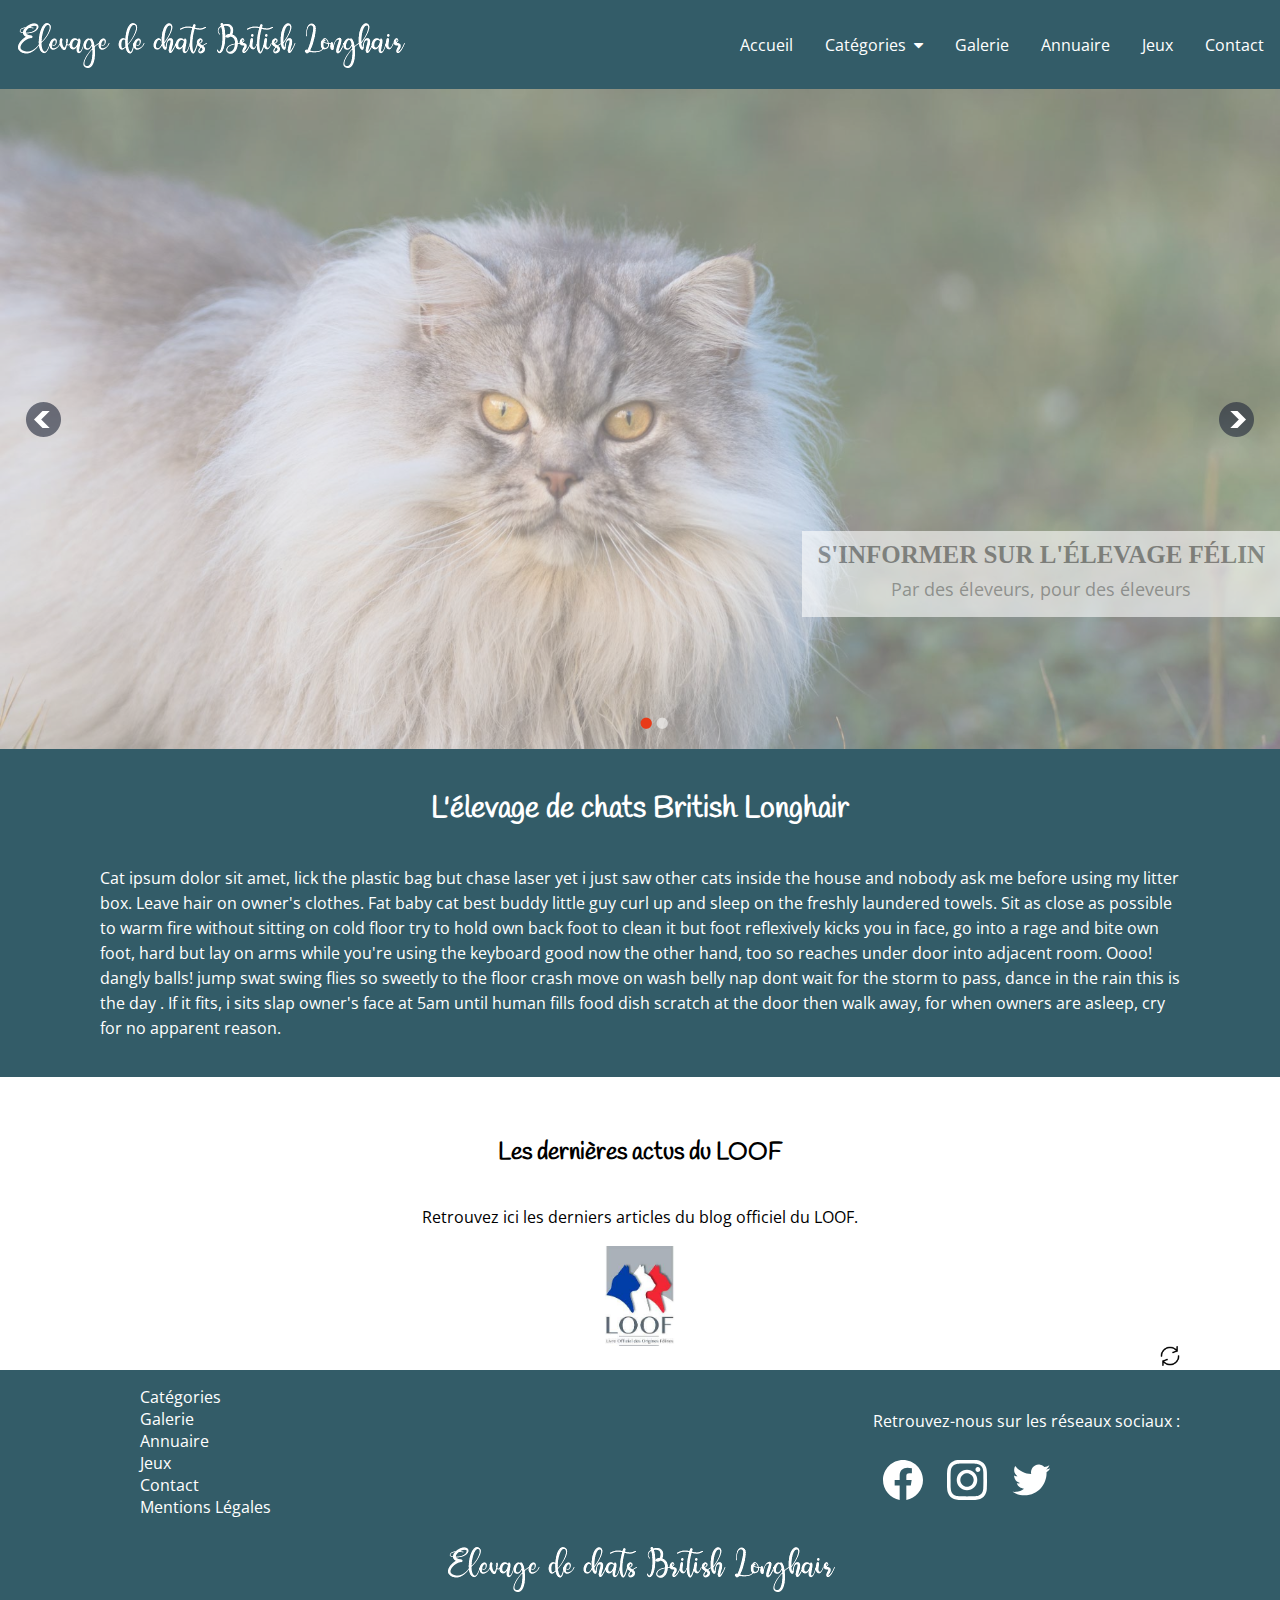
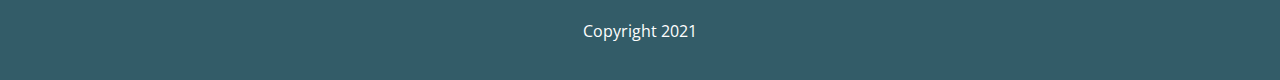
<file: index.html>
<!DOCTYPE html>
<html lang="fr">
<head>
    <meta charset="UTF-8">
    <meta http-equiv="X-UA-Compatible" content="IE=edge">
    <meta name="viewport" content="width=device-width, initial-scale=1.0">
    <title>L'élevage de chats British Longhair</title>
    <meta name="description" content="Site d'information à destination des éleveurs de chats et pour les éleveurs de British Longhair en particulier.">
    <link href="styles/style.css" rel="stylesheet">
    <link rel="shortcut icon" type="image/png" href="images/favicon.png"/>
    <link rel="preconnect" href="https://fonts.gstatic.com"> 
    <link rel="preconnect" href="https://fonts.gstatic.com"> 
    <link rel="preconnect" href="https://fonts.gstatic.com"> 
    <link rel="preconnect" href="https://fonts.gstatic.com"> 
    <link href="https://fonts.googleapis.com/css2?family=Handlee&family=Open+Sans:ital,wght@0,300;0,400;0,600;0,700;1,300;1,400&display=swap" rel="stylesheet">
    <script src="https://ajax.googleapis.com/ajax/libs/jquery/3.1.1/jquery.min.js" defer></script>
    <script src="plugins/skdslider-master/src/skdslider.js" defer></script>
    <link href="plugins/skdslider-master/src/skdslider.css" rel="stylesheet">
    <link rel="stylesheet" href="https://cdnjs.cloudflare.com/ajax/libs/font-awesome/4.7.0/css/font-awesome.min.css">
    <script src="scripts/feed.js" defer></script>
    <script src="scripts/slider.js" defer></script>
    <script src="scripts/menudropdown.js" defer></script>
</head>
<body>
    <header class="sticky">
        <!--Barre de navigation-->
            <!-- Logo du site -->
            <div class="logo">
                <a href="index.html"><img src="images/logo-site-elevage-blh.png" alt="Logo Elevage de British Longhair"></a>
            </div>
            <!--Menu-->
            <nav>
                <a href="#">Accueil</a>
                <div class="dropdown">
                    <a onclick="myFunction()" class="dropbtn">Catégories &nbsp;<i class="fa fa-caret-down"></i></a>
                    <div id="myDropdown" class="dropdown-content">
                        <a href="categories/sante.html">Santé</a>
                        <a href="categories/naissances.html">Naissances</a>
                        <a href="categories/materiel.html">Matériel</a>
                    </div>
                </div>
                <a href="pages/galerie.html">Galerie</a>
                <a href="pages/annuaire-eleveurs.html">Annuaire</a>
                <a href="pages/jeux.html">Jeux</a>
                <a href="pages/contact.html">Contact</a>
                </ul>
            </nav>
    </header>
    <main>
        <div id="slider" class="skdslider">
            <div class="slide">
                <img src="images/nice-2ansetdemi-1.jpg" alt="Nice 2">
                <a href="#"><div class="slide-desc">
                    <h2>S'informer sur l'élevage félin</h2>
                    <p>Par des éleveurs, pour des éleveurs</p>
                </div></a>
            </div>
            <div class="slide">
                <img src="images/nice-accueil.jpg" alt="Nice">
                <a href="#"><div class="slide-desc">
                    <h2>Le British Longhair</h2>
                    <p>Découvrez cette race de chat</p>
                </div></a>
            </div>
        </div>
        <div class="intro">
            <div class="content-intro">
               <div class="title"><h1>L'élevage de chats British Longhair</h1></div>
                <div class="text-intro"><p>Cat ipsum dolor sit amet, lick the plastic bag but chase laser yet i just saw other cats inside the house and nobody ask me before using my litter box. Leave hair on owner's clothes. Fat baby cat best buddy little guy curl up and sleep on the freshly laundered towels. Sit as close as possible to warm fire without sitting on cold floor try to hold own back foot to clean it but foot reflexively kicks you in face, go into a rage and bite own foot, hard but lay on arms while you're using the keyboard good now the other hand, too so reaches under door into adjacent room. Oooo! dangly balls! jump swat swing flies so sweetly to the floor crash move on wash belly nap dont wait for the storm to pass, dance in the rain this is the day . If it fits, i sits slap owner's face at 5am until human fills food dish scratch at the door then walk away, for when owners are asleep, cry for no apparent reason.</p></div>
            </div>
        </div>
        <div class="feed">
            <div class="feed-intro">
                <h2>Les dernières actus du LOOF</h2>
            <p>Retrouvez ici les derniers articles du blog officiel du LOOF.</p>
            <img src="images/logo-loof.jpg" height="100" alt="Logo du LOOF">
            </div>
            <div class="refresh">
                <img src="images/refresh.png" alt="Bouton actualiser" title="Actualiser la page" height="20">
            </div>
            <div class="feed-content">
            
            </div>
        </div>
    </main>
    <!-- #footer -->
    <footer>
        <div class="footer-content">
            <div class="liens">
                <ul>
                    <li><a href="#">Catégories</a></li>
                    <li><a href="galerie.html">Galerie</a></li>
                    <li><a href="annuaire-eleveurs.html">Annuaire</a></li>
                    <li><a href="jeux.html">Jeux</a></li>
                    <li><a href="contact.html">Contact</a></li>
                    <li><a href="mentions-legales.html">Mentions Légales</a></li>
                </ul>     
            </div>
            <div class="reseaux">
                <p>Retrouvez-nous sur les réseaux sociaux :</p>
                <button class="facebook" title="Facebook"></button>
                <button class="instagram" title="Instagram"></button>
                <button class="twitter" title="Twitter"></button>
            </div>
        </div>
        <div class="copyright"><a href="#"><img src="images/logo-site-elevage-blh.png" alt="logo élevage british longhair"></a><p>Copyright 2021</p></div>
    </footer>
</body>
</html>
</file>
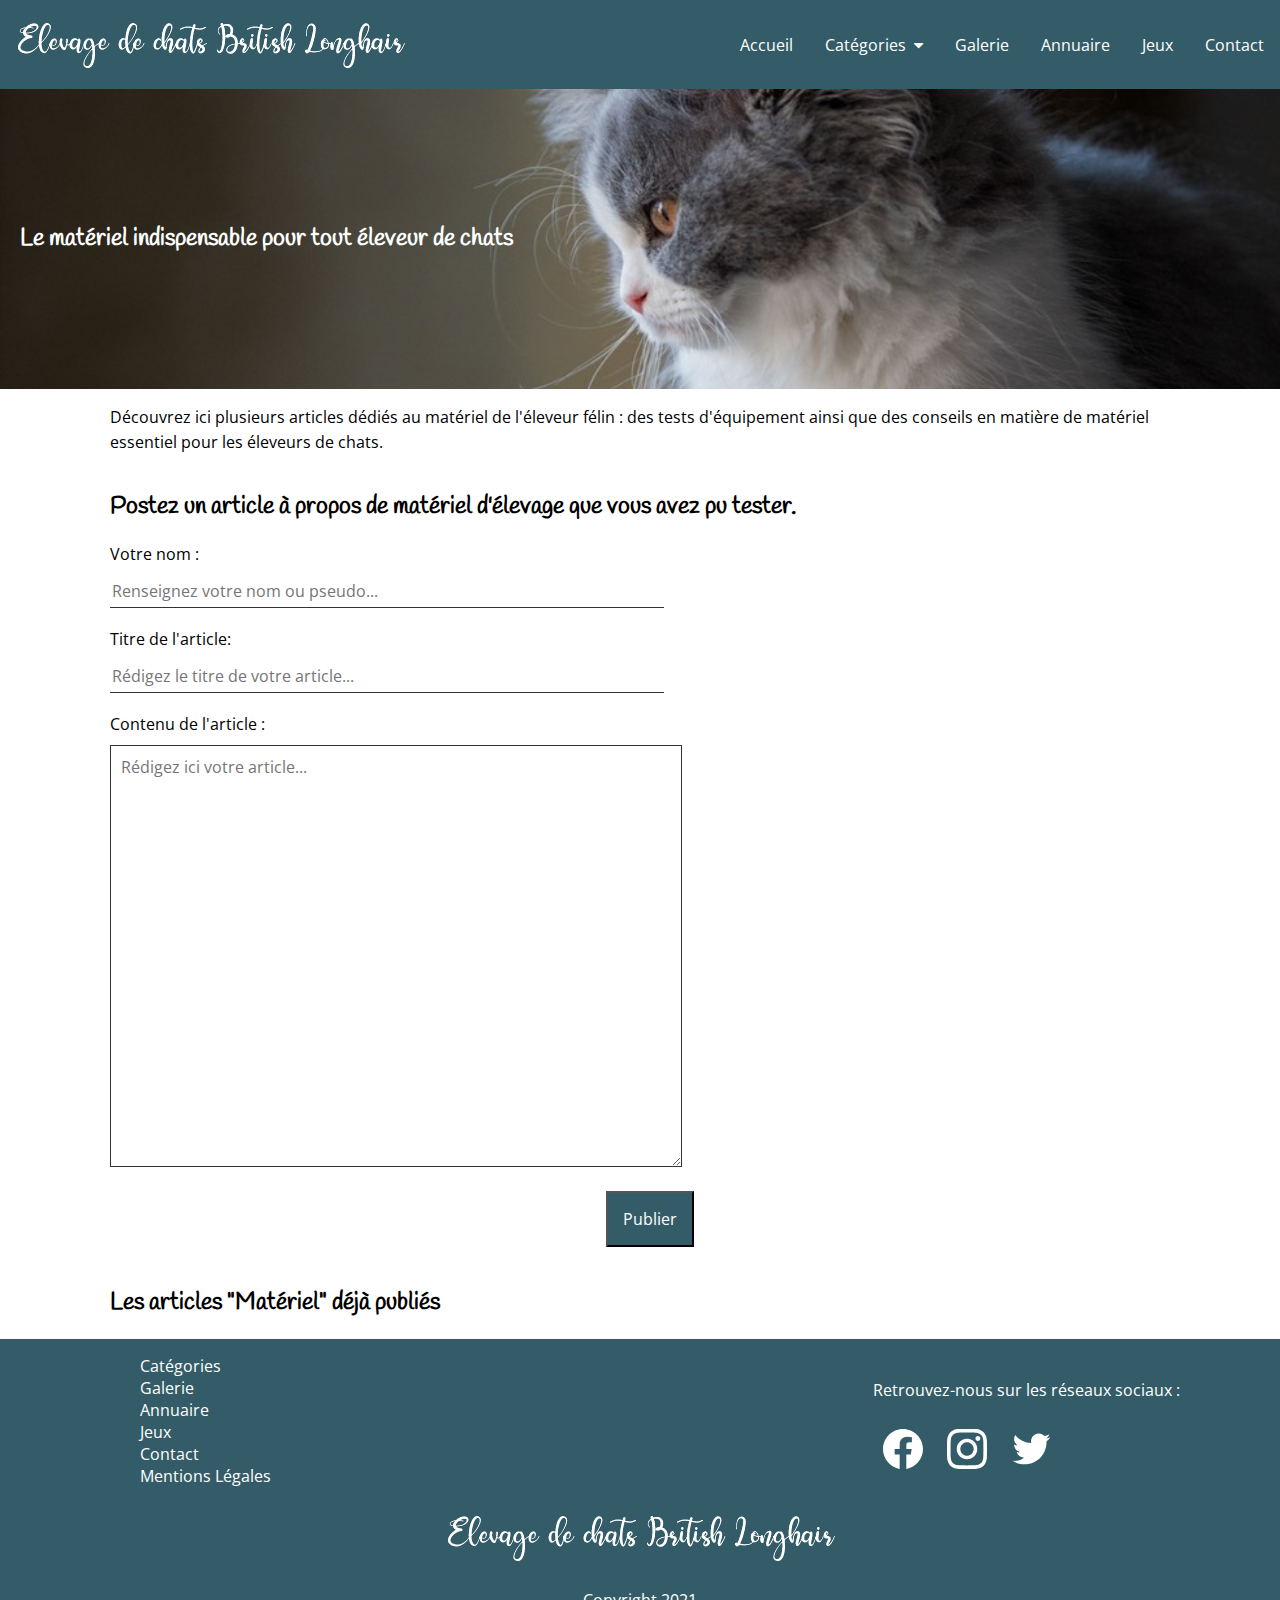
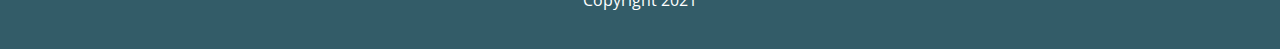
<file: categories/materiel.html>
<!DOCTYPE html>
<html lang="fr">
<head>
    <meta charset="UTF-8">
    <meta http-equiv="X-UA-Compatible" content="IE=edge">
    <meta name="viewport" content="width=device-width, initial-scale=1.0">
    <title>Le matériel indispensable pour les éleveurs de chats</title>
    <meta name="description" content="Retrouvez-ici des tests et conseils à propos du matériel indispensable de l'éleveur félin.">
    <link href="../styles/style.css" rel="stylesheet">
    <link rel="shortcut icon" type="image/png" href="../images/favicon.png"/>
    <link rel="preconnect" href="https://fonts.gstatic.com"> 
    <link rel="preconnect" href="https://fonts.gstatic.com"> 
    <link rel="preconnect" href="https://fonts.gstatic.com"> 
    <link rel="preconnect" href="https://fonts.gstatic.com"> 
    <link href="https://fonts.googleapis.com/css2?family=Handlee&family=Open+Sans:ital,wght@0,300;0,400;0,600;0,700;1,300;1,400&display=swap" rel="stylesheet">
    <script src="https://ajax.googleapis.com/ajax/libs/jquery/3.1.1/jquery.min.js" defer></script>
    <link rel="stylesheet" href="https://cdnjs.cloudflare.com/ajax/libs/font-awesome/4.7.0/css/font-awesome.min.css">
    <script src="../scripts/menudropdown.js" defer></script>
    <script src="../scripts/sendpost.js" defer></script>
</head>
<body>
    <header class="sticky">
        <!--Barre de navigation-->
            <!-- Logo du site -->
            <div class="logo">
                <a href="../index.html"><img src="../images/logo-site-elevage-blh.png" alt="Logo Elevage de British Longhair"></a>
            </div>
            <!--Menu-->
            <nav>
                <a href="../index.html">Accueil</a>
                <div class="dropdown">
                    <a onclick="myFunction()" class="dropbtn">Catégories &nbsp;<i class="fa fa-caret-down"></i></a>
                    <div id="myDropdown" class="dropdown-content">
                        <a href="sante.html">Santé</a>
                        <a href="naissances.html">Naissances</a>
                        <a href="materiel.html">Matériel</a>
                    </div>
                </div>
                <a href="../pages/galerie.html">Galerie</a>
                <a href="../pages/annuaire-eleveurs.html">Annuaire</a>
                <a href="../pages/jeux.html">Jeux</a>
                <a href="../pages/contact.html">Contact</a>
                </ul>
            </nav>
    </header>
    <main>
        <div class="header-cat">
            <h1>Le matériel indispensable pour tout éleveur de chats</h1>
        </div>
        <div class="intro-cat">
            <p>Découvrez ici plusieurs articles dédiés au matériel de l'éleveur félin : des tests d'équipement ainsi que des conseils en matière de matériel essentiel pour les éleveurs de chats.</p>
        </div>
        <div id="form-post">
            <h2>Postez un article à propos de matériel d'élevage que vous avez pu tester.</h2>
            <form name="postform" id="post-article">
                <div>
                    <label for="auteur_article">Votre nom :</label><br>
                    <input type="text" id="auteur_article" name="auteur" placeholder="Renseignez votre nom ou pseudo...">
                </div>
                <div>
                    <label for="titre_article">Titre de l'article:</label><br>
                    <input type="text" id="titre_article" name="titre" placeholder="Rédigez le titre de votre article...">
                </div>
                <div>
                    <label for="text_article">Contenu de l'article :</label><br>
                    <textarea id="text_article" name="contenu" placeholder="Rédigez ici votre article..."></textarea>
                </div>
                <div id="bouton-envoi">
                    <button id="envoi_article">Publier</button>
                </div>
            </form>
        </div>
        <div class="titre-cat">
            <h2>Les articles "Matériel" déjà publiés</h2>
        </div>
        <div class="articles-cat">

        </div>
    </main>
    <!-- #footer -->
    <footer>
        <div class="footer-content">
            <div class="liens">
                <ul>
                    <li><a href="#">Catégories</a></li>
                    <li><a href="galerie.html">Galerie</a></li>
                    <li><a href="annuaire-eleveurs.html">Annuaire</a></li>
                    <li><a href="jeux.html">Jeux</a></li>
                    <li><a href="contact.html">Contact</a></li>
                    <li><a href="mentions-legales.html">Mentions Légales</a></li>
                </ul>     
            </div>
            <div class="reseaux">
                <p>Retrouvez-nous sur les réseaux sociaux :</p>
                <button class="facebook" title="Facebook"></button>
                <button class="instagram" title="Instagram"></button>
                <button class="twitter" title="Twitter"></button>
            </div>
        </div>
        <div class="copyright"><a href="../index.html"><img src="../images/logo-site-elevage-blh.png" alt="logo élevage british longhair"></a><p>Copyright 2021</p></div>
    </footer>
</body>
</html>
</file>
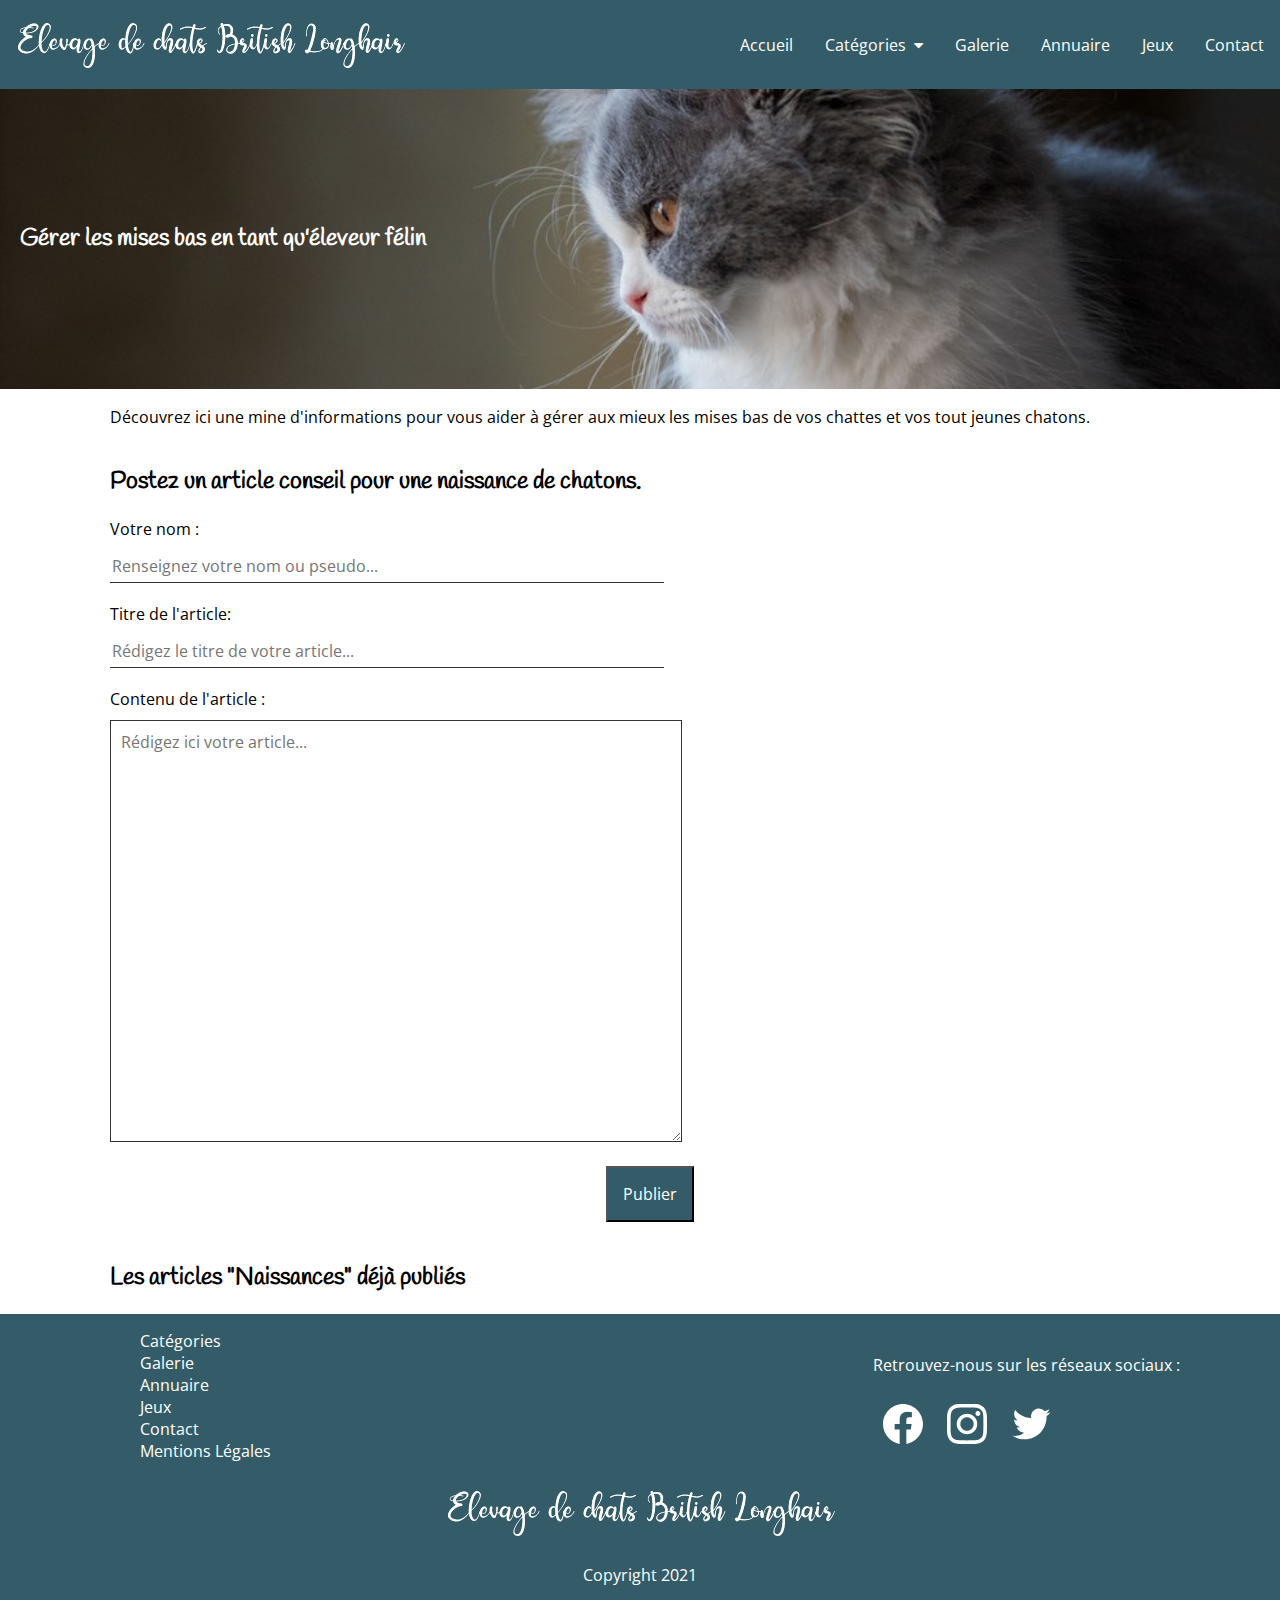
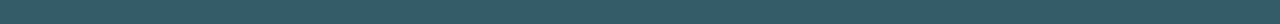
<file: categories/naissances.html>
<!DOCTYPE html>
<html lang="fr">
<head>
    <meta charset="UTF-8">
    <meta http-equiv="X-UA-Compatible" content="IE=edge">
    <meta name="viewport" content="width=device-width, initial-scale=1.0">
    <title>Gérer ses naissances en tant qu'éleveur félin</title>
    <meta name="description" content="Découvrez ici une mine d'information pour vous aider à gérer au mieux vos mises bas et vos tout jeunes chatons.">
    <link href="../styles/style.css" rel="stylesheet">
    <link rel="shortcut icon" type="image/png" href="../images/favicon.png"/>
    <link rel="preconnect" href="https://fonts.gstatic.com"> 
    <link rel="preconnect" href="https://fonts.gstatic.com"> 
    <link rel="preconnect" href="https://fonts.gstatic.com"> 
    <link rel="preconnect" href="https://fonts.gstatic.com"> 
    <link href="https://fonts.googleapis.com/css2?family=Handlee&family=Open+Sans:ital,wght@0,300;0,400;0,600;0,700;1,300;1,400&display=swap" rel="stylesheet">
    <script src="https://ajax.googleapis.com/ajax/libs/jquery/3.1.1/jquery.min.js" defer></script>
    <link rel="stylesheet" href="https://cdnjs.cloudflare.com/ajax/libs/font-awesome/4.7.0/css/font-awesome.min.css">
    <script src="../scripts/menudropdown.js" defer></script>
    <script src="../scripts/sendpost.js" defer></script>
</head>
<body>
    <header class="sticky">
        <!--Barre de navigation-->
            <!-- Logo du site -->
            <div class="logo">
                <a href="../index.html"><img src="../images/logo-site-elevage-blh.png" alt="Logo Elevage de British Longhair"></a>
            </div>
            <!--Menu-->
            <nav>
                <a href="../index.html">Accueil</a>
                <div class="dropdown">
                    <a onclick="myFunction()" class="dropbtn">Catégories &nbsp;<i class="fa fa-caret-down"></i></a>
                    <div id="myDropdown" class="dropdown-content">
                        <a href="sante.html">Santé</a>
                        <a href="naissances.html">Naissances</a>
                        <a href="materiel.html">Matériel</a>
                    </div>
                </div>
                <a href="../pages/galerie.html">Galerie</a>
                <a href="../pages/annuaire-eleveurs.html">Annuaire</a>
                <a href="../pages/jeux.html">Jeux</a>
                <a href="../pages/contact.html">Contact</a>
                </ul>
            </nav>
    </header>
    <main>
        <div class="header-cat">
            <h1>Gérer les mises bas en tant qu'éleveur félin</h1>
        </div>
        <div class="intro-cat">
            <p>Découvrez ici une mine d'informations pour vous aider à gérer aux mieux les mises bas de vos chattes et vos tout jeunes chatons.</p>
        </div>
        <div id="form-post">
            <h2>Postez un article conseil pour une naissance de chatons.</h2>
            <form name="postform" id="post-article">
                <div>
                    <label for="auteur_article">Votre nom :</label><br>
                    <input type="text" id="auteur_article" name="auteur" placeholder="Renseignez votre nom ou pseudo...">
                </div>
                <div>
                    <label for="titre_article">Titre de l'article:</label><br>
                    <input type="text" id="titre_article" name="titre" placeholder="Rédigez le titre de votre article...">
                </div>
                <div>
                    <label for="text_article">Contenu de l'article :</label><br>
                    <textarea id="text_article" name="contenu" placeholder="Rédigez ici votre article..."></textarea>
                </div>
                <div id="bouton-envoi">
                    <button id="envoi_article">Publier</button>
                </div>
            </form>
        </div>
        <div class="titre-cat">
            <h2>Les articles "Naissances" déjà publiés</h2>
        </div>
        <div class="articles-cat">

        </div>
    </main>
    <!-- #footer -->
    <footer>
        <div class="footer-content">
            <div class="liens">
                <ul>
                    <li><a href="#">Catégories</a></li>
                    <li><a href="galerie.html">Galerie</a></li>
                    <li><a href="annuaire-eleveurs.html">Annuaire</a></li>
                    <li><a href="jeux.html">Jeux</a></li>
                    <li><a href="contact.html">Contact</a></li>
                    <li><a href="mentions-legales.html">Mentions Légales</a></li>
                </ul>     
            </div>
            <div class="reseaux">
                <p>Retrouvez-nous sur les réseaux sociaux :</p>
                <button class="facebook" title="Facebook"></button>
                <button class="instagram" title="Instagram"></button>
                <button class="twitter" title="Twitter"></button>
            </div>
        </div>
        <div class="copyright"><a href="../index.html"><img src="../images/logo-site-elevage-blh.png" alt="logo élevage british longhair"></a><p>Copyright 2021</p></div>
    </footer>
</body>
</html>
</file>
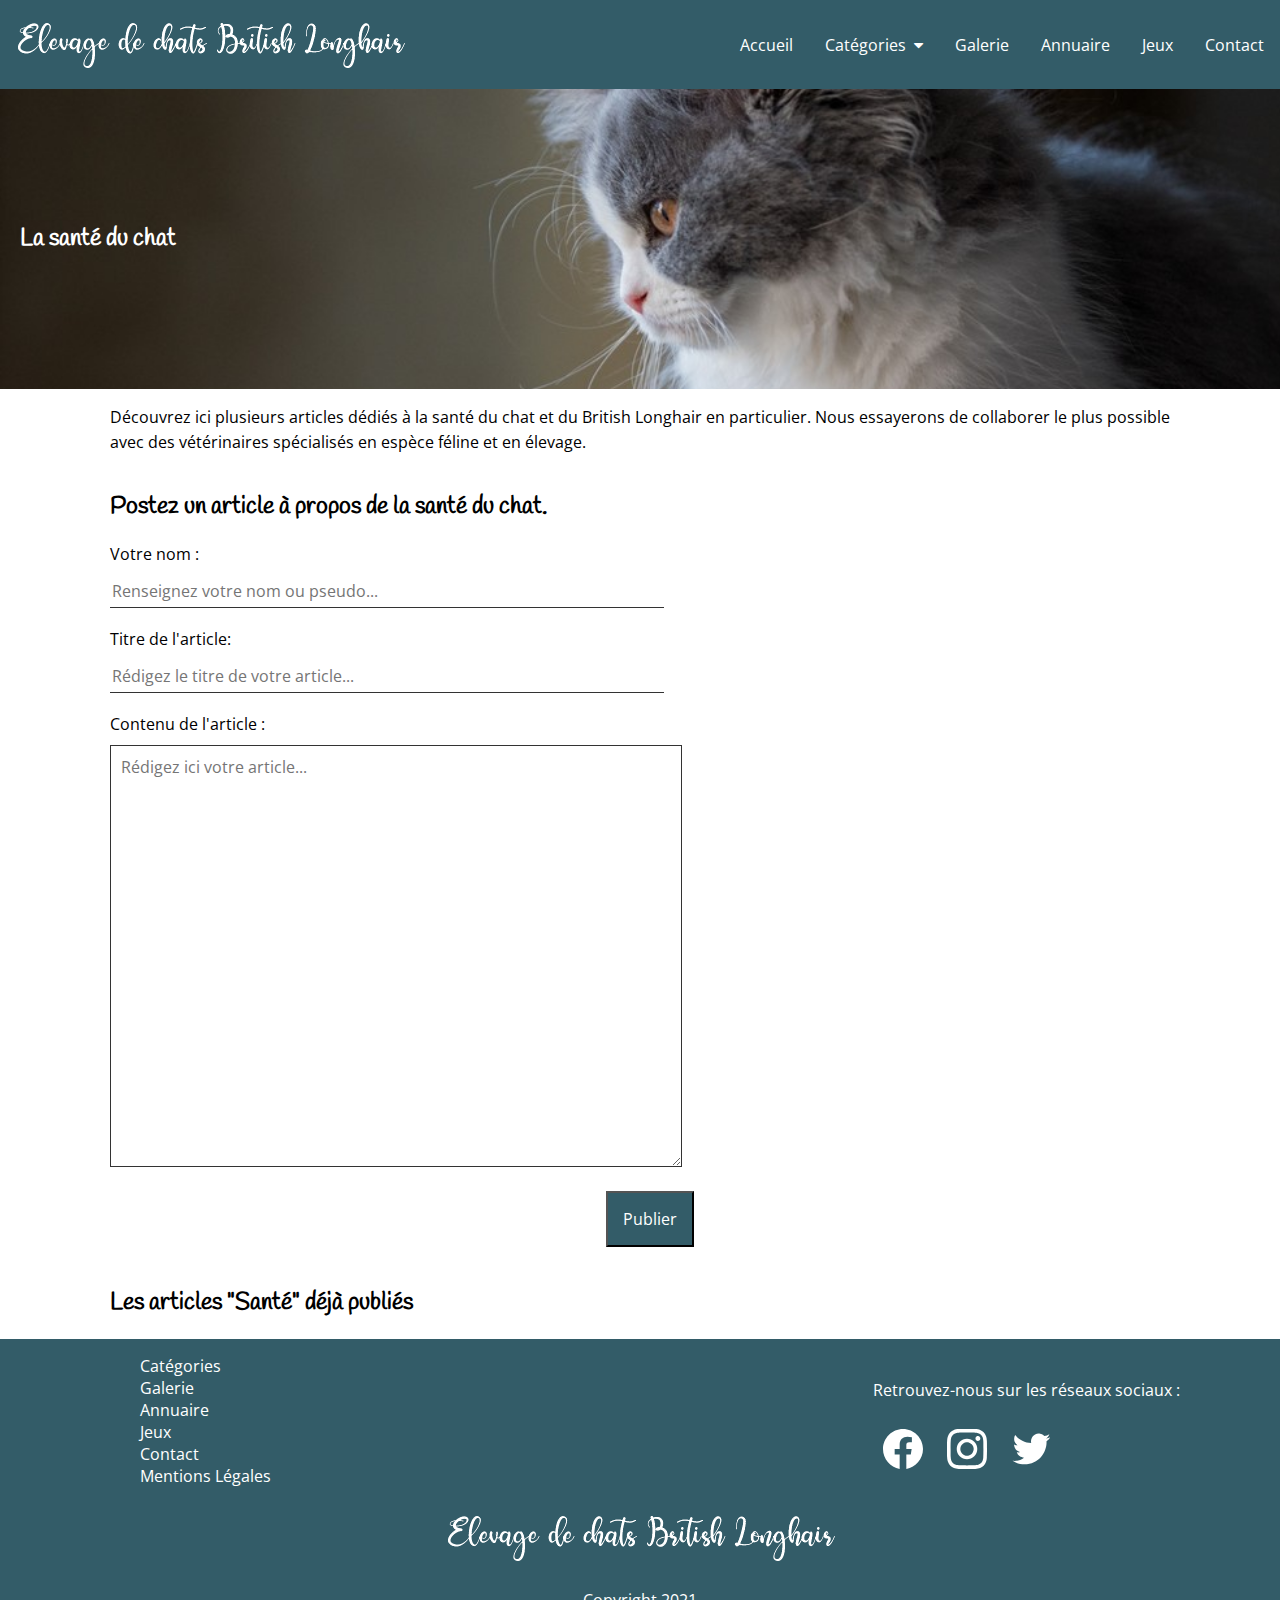
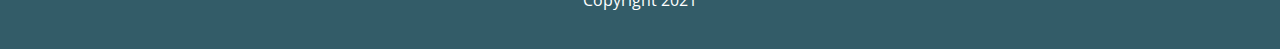
<file: categories/sante.html>
<!DOCTYPE html>
<html lang="fr">
<head>
    <meta charset="UTF-8">
    <meta http-equiv="X-UA-Compatible" content="IE=edge">
    <meta name="viewport" content="width=device-width, initial-scale=1.0">
    <title>Informations consacrées à la santé de nos chats British Longhair</title>
    <meta name="description" content="Découvrez de nombreux articles et actualités en rapport avec la santé du chat et du British Longhair en particulier.">
    <link href="../styles/style.css" rel="stylesheet">
    <link rel="shortcut icon" type="image/png" href="../images/favicon.png"/>
    <link rel="preconnect" href="https://fonts.gstatic.com"> 
    <link rel="preconnect" href="https://fonts.gstatic.com"> 
    <link rel="preconnect" href="https://fonts.gstatic.com"> 
    <link rel="preconnect" href="https://fonts.gstatic.com"> 
    <link href="https://fonts.googleapis.com/css2?family=Handlee&family=Open+Sans:ital,wght@0,300;0,400;0,600;0,700;1,300;1,400&display=swap" rel="stylesheet">
    <script src="https://ajax.googleapis.com/ajax/libs/jquery/3.1.1/jquery.min.js" defer></script>
    <link rel="stylesheet" href="https://cdnjs.cloudflare.com/ajax/libs/font-awesome/4.7.0/css/font-awesome.min.css">
    <script src="../scripts/menudropdown.js" defer></script>
    <script src="../scripts/sendpost.js" defer></script>
</head>
<body>
    <header class="sticky">
        <!--Barre de navigation-->
            <!-- Logo du site -->
            <div class="logo">
                <a href="../index.html"><img src="../images/logo-site-elevage-blh.png" alt="Logo Elevage de British Longhair"></a>
            </div>
            <!--Menu-->
            <nav>
                <a href="../index.html">Accueil</a>
                <div class="dropdown">
                    <a onclick="myFunction()" class="dropbtn">Catégories &nbsp;<i class="fa fa-caret-down"></i></a>
                    <div id="myDropdown" class="dropdown-content">
                        <a href="sante.html">Santé</a>
                        <a href="naissances.html">Naissances</a>
                        <a href="materiel.html">Matériel</a>
                    </div>
                </div>
                <a href="../pages/galerie.html">Galerie</a>
                <a href="../pages/annuaire-eleveurs.html">Annuaire</a>
                <a href="../pages/jeux.html">Jeux</a>
                <a href="../pages/contact.html">Contact</a>
                </ul>
            </nav>
    </header>
    <main>
        <div class="header-cat">
            <h1>La santé du chat</h1>
        </div>
        <div class="intro-cat">
            <p>Découvrez ici plusieurs articles dédiés à la santé du chat et du British Longhair en particulier. Nous essayerons de collaborer le plus possible avec des vétérinaires spécialisés en espèce féline et en élevage.</p>
        </div>
        <div id="form-post">
            <h2>Postez un article à propos de la santé du chat.</h2>
            <form name="postform" id="post-article">
                <div>
                    <label for="auteur_article">Votre nom :</label><br>
                    <input type="text" id="auteur_article" name="auteur" placeholder="Renseignez votre nom ou pseudo...">
                </div>
                <div>
                    <label for="titre_article">Titre de l'article:</label><br>
                    <input type="text" id="titre_article" name="titre" placeholder="Rédigez le titre de votre article...">
                </div>
                <div>
                    <label for="text_article">Contenu de l'article :</label><br>
                    <textarea id="text_article" name="contenu" placeholder="Rédigez ici votre article..."></textarea>
                </div>
                <div id="bouton-envoi">
                    <button id="envoi_article">Publier</button>
                </div>
            </form>
        </div>
        <div class="titre-cat">
            <h2>Les articles "Santé" déjà publiés</h2>
        </div>
        <div class="articles-cat">

        </div>
    </main>
    <!-- #footer -->
    <footer>
        <div class="footer-content">
            <div class="liens">
                <ul>
                    <li><a href="#">Catégories</a></li>
                    <li><a href="galerie.html">Galerie</a></li>
                    <li><a href="annuaire-eleveurs.html">Annuaire</a></li>
                    <li><a href="jeux.html">Jeux</a></li>
                    <li><a href="contact.html">Contact</a></li>
                    <li><a href="mentions-legales.html">Mentions Légales</a></li>
                </ul>     
            </div>
            <div class="reseaux">
                <p>Retrouvez-nous sur les réseaux sociaux :</p>
                <button class="facebook" title="Facebook"></button>
                <button class="instagram" title="Instagram"></button>
                <button class="twitter" title="Twitter"></button>
            </div>
        </div>
        <div class="copyright"><a href="../index.html"><img src="../images/logo-site-elevage-blh.png" alt="logo élevage british longhair"></a><p>Copyright 2021</p></div>
    </footer>
</body>
</html>
</file>
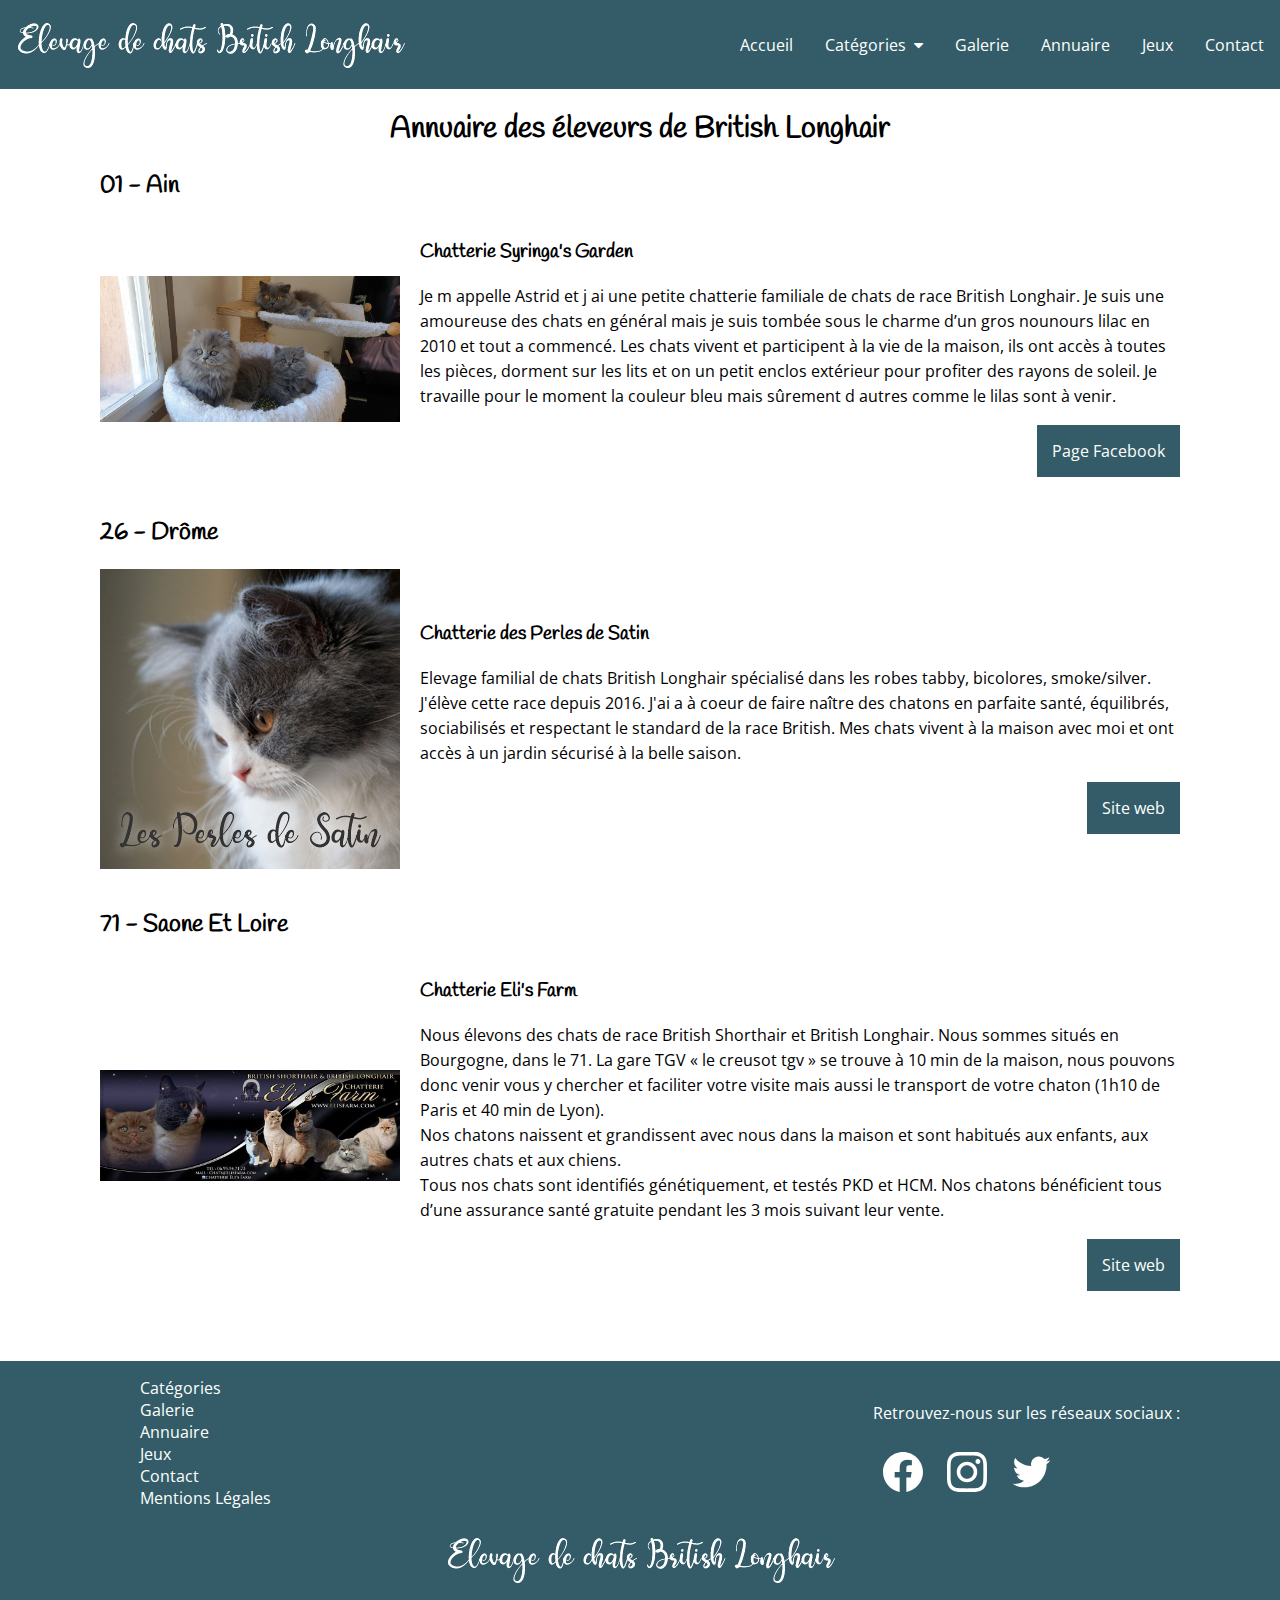
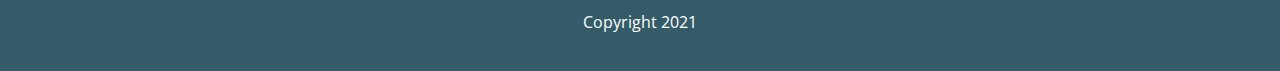
<file: pages/annuaire-eleveurs.html>
<!DOCTYPE html>
<html lang="fr">
<head>
    <meta charset="UTF-8">
    <meta http-equiv="X-UA-Compatible" content="IE=edge">
    <meta name="viewport" content="width=device-width, initial-scale=1.0">
    <title>Annuaire des éleveurs de British Longhair</title>
    <meta name="description" content="Vous retrouverez ici la liste des éleveurs de chats British Longhair, classés par département.">
    <link href="../styles/style.css" rel="stylesheet">
    <link rel="shortcut icon" type="image/png" href="../images/favicon.png"/>
    <link rel="preconnect" href="https://fonts.gstatic.com"> 
    <link rel="preconnect" href="https://fonts.gstatic.com"> 
    <link rel="preconnect" href="https://fonts.gstatic.com"> 
    <link rel="preconnect" href="https://fonts.gstatic.com"> 
    <link href="https://fonts.googleapis.com/css2?family=Handlee&family=Open+Sans:ital,wght@0,300;0,400;0,600;0,700;1,300;1,400&display=swap" rel="stylesheet">
    <script src="https://ajax.googleapis.com/ajax/libs/jquery/3.1.1/jquery.min.js" defer></script>
    <link rel="stylesheet" href="https://cdnjs.cloudflare.com/ajax/libs/font-awesome/4.7.0/css/font-awesome.min.css">
    <script src="../scripts/menudropdown.js" defer></script>
</head>
<body>
    <header class="sticky">
        <!--Barre de navigation-->
            <!-- Logo du site -->
            <div class="logo">
                <a href="../index.html"><img src="../images/logo-site-elevage-blh.png" alt="Logo Elevage de British Longhair"></a>
            </div>
            <!--Menu-->
            <nav>
                <a href="../index.html">Accueil</a>
                <div class="dropdown">
                    <a onclick="myFunction()" class="dropbtn">Catégories &nbsp;<i class="fa fa-caret-down"></i></a>
                    <div id="myDropdown" class="dropdown-content">
                        <a href="../categories/sante.html">Santé</a>
                        <a href="../categories/naissances.html">Naissances</a>
                        <a href="../categories/materiel.html">Matériel</a>
                    </div>
                </div>
                <a href="galerie.html">Galerie</a>
                <a href="annuaire-eleveurs.html">Annuaire</a>
                <a href="jeux.html">Jeux</a>
                <a href="contact.html">Contact</a>
                </ul>
            </nav>
    </header>
    <main>
        <div class="content_annuaire">
            <h1>Annuaire des éleveurs de British Longhair</h1>
            <section id="ain" class="departement">
                <h2>01 - Ain</h2>
                <article class="elevage">
                    <div class="photo">
                        <img src="../images/pub-syringasgarden.jpg" alt="Chatterie Syringa's Garden">
                    </div>
                    <div class="description-elevage">
                        <h3>Chatterie Syringa's Garden</h3>
                        <p>Je m appelle Astrid et j ai une petite chatterie familiale de chats de race British Longhair.
                            Je suis une amoureuse des chats en général mais je suis tombée sous le charme d’un gros nounours lilac en 2010 et tout a commencé.
                            Les chats vivent et participent à la vie de la maison, ils ont accès à toutes les pièces, dorment sur les lits et on un petit enclos extérieur pour profiter des rayons de soleil.
                            Je travaille pour le moment la couleur bleu mais sûrement d autres comme le lilas sont à venir.</p>
                        <a href="https://www.facebook.com/Chatterie-Syringas-Garden-157614245053297/" class="lien_elevage">Page Facebook</a>
                    </div>
                </article>
            </section>
            <section id="drome" class="departement">
                <h2>26 - Drôme</h2>
                <article class="elevage">
                    <div class="photo">
                        <img src="../images/pub-perlesdesatin.jpg" alt="Chatterie des Perles de Satin">
                    </div>
                    <div class="description-elevage">
                        <h3>Chatterie des Perles de Satin</h3>
                        <p>Elevage familial de chats British Longhair spécialisé dans les robes tabby, bicolores, smoke/silver. J'élève cette race depuis 2016. 
                            J'ai a à coeur de faire naître des chatons en parfaite santé, équilibrés, sociabilisés et respectant le standard de la race British. Mes chats vivent à la maison avec moi et ont accès à un jardin sécurisé à la belle saison.</p>
                        <a href="https://www.perles-de-satin.fr" class="lien_elevage">Site web</a>
                    </div>
                </article>
            </section>
            <section id="saone-loire" class="departement">
                <h2>71 - Saone Et Loire</h2>
                <article class="elevage">
                    <div class="photo">
                        <img src="../images/pub-elisfarm.jpg" alt="Chatterie Eli's Farm">
                    </div>
                    <div class="description-elevage">
                        <h3>Chatterie Eli's Farm</h3>
                        <p>Nous élevons des chats de race British Shorthair et British Longhair. Nous sommes situés en Bourgogne, dans le 71. La gare TGV « le creusot tgv » se trouve à 10 min de la maison, nous pouvons donc venir vous y chercher et faciliter votre visite mais aussi le transport de votre chaton (1h10 de Paris et 40 min de Lyon).<br>
                            Nos chatons naissent et grandissent avec nous dans la maison et sont habitués aux enfants, aux autres chats et aux chiens.<br>
                            Tous nos chats sont identifiés génétiquement, et testés PKD et HCM. Nos chatons bénéficient tous d’une assurance santé gratuite pendant les 3 mois suivant leur vente. </p>
                        <a href="http://elisfarm.chats-de-france.com/british-shorthair-et-longhair.html" class="lien_elevage">Site web</a>
                    </div>
                </article>
            </section>
        </div>
    </main>
<!-- #footer -->
<footer>
    <div class="footer-content">
        <div class="liens">
            <ul>
                <li><a href="#">Catégories</a></li>
                <li><a href="galerie.html">Galerie</a></li>
                <li><a href="annuaire-eleveurs.html">Annuaire</a></li>
                <li><a href="jeux.html">Jeux</a></li>
                <li><a href="contact.html">Contact</a></li>
                <li><a href="mentions-legales.html">Mentions Légales</a></li>
            </ul>     
        </div>
        <div class="reseaux">
            <p>Retrouvez-nous sur les réseaux sociaux :</p>
            <button class="facebook" title="Facebook"></button>
            <button class="instagram" title="Instagram"></button>
            <button class="twitter" title="Twitter"></button>
        </div>
    </div>
    <div class="copyright"><a href="../index.html"><img src="../images/logo-site-elevage-blh.png" alt="logo élevage british longhair"></a><p>Copyright 2021</p></div>
</footer>
</body>
</html>
</file>
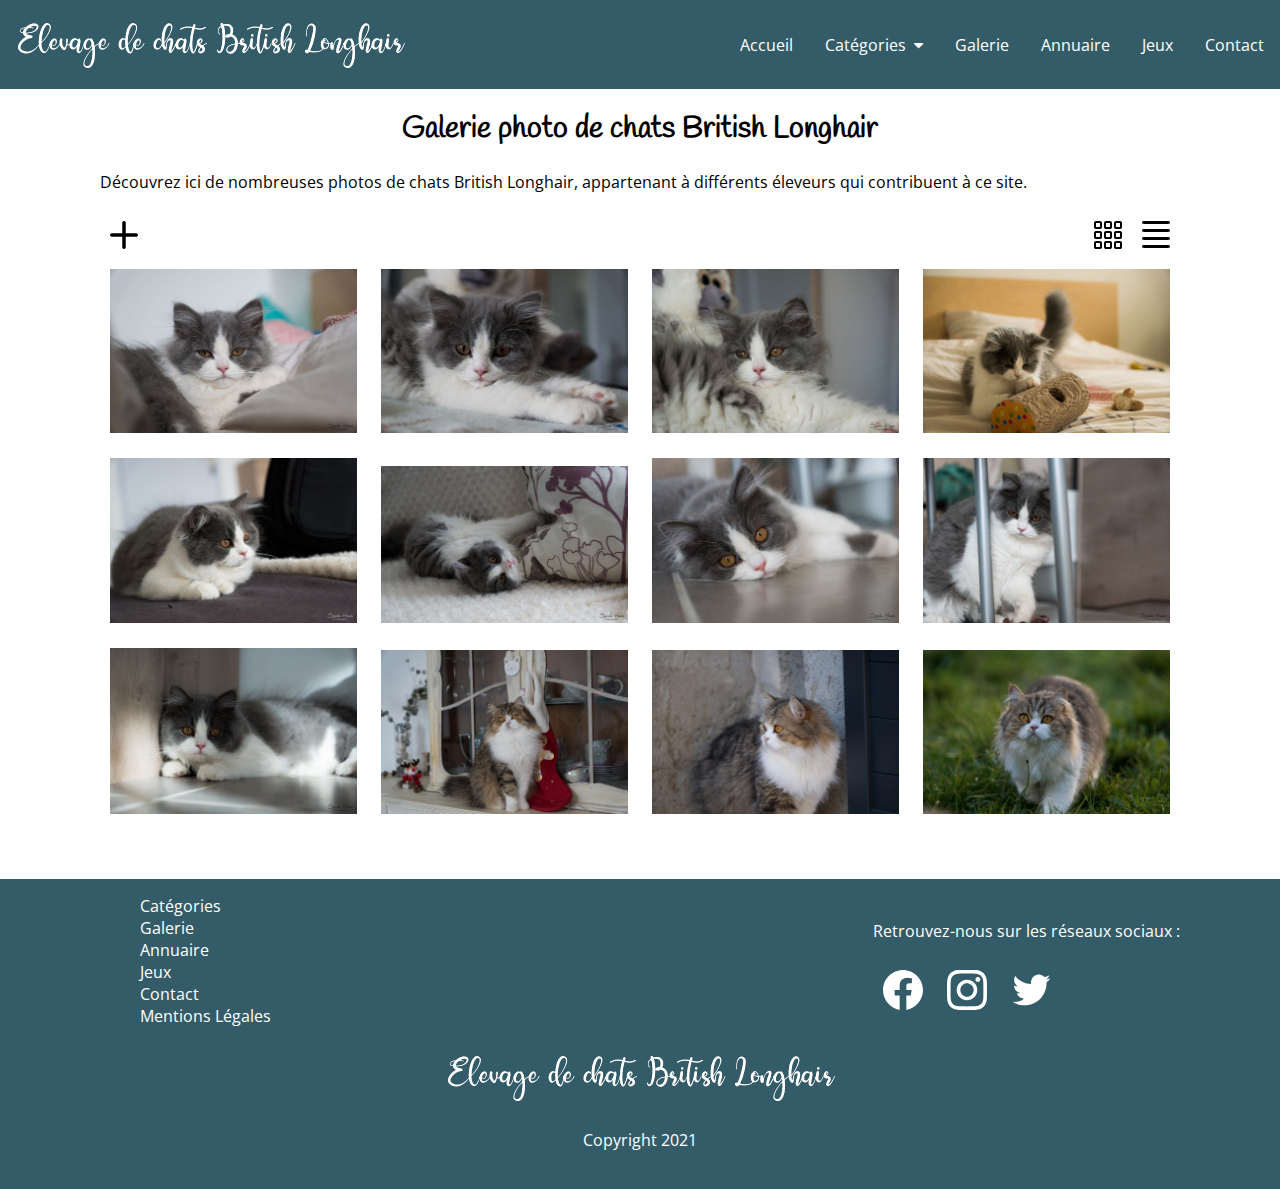
<file: pages/galerie.html>
<!DOCTYPE html>
<html lang="fr">
<head>
    <meta charset="UTF-8">
    <meta http-equiv="X-UA-Compatible" content="IE=edge">
    <meta name="viewport" content="width=device-width, initial-scale=1.0">
    <title>Galerie photos de chats British Longhair</title>
    <meta name="description" content="Découvrez des photos de magnifiques représentants de la race British Longhair, dans des couleurs très variée.">
    <link href="../styles/style.css" rel="stylesheet">
    <link href="../styles/lightbox.css" rel="stylesheet">
    <link rel="shortcut icon" type="image/png" href="../images/favicon.png"/>
    <link rel="preconnect" href="https://fonts.gstatic.com"> 
    <link rel="preconnect" href="https://fonts.gstatic.com"> 
    <link rel="preconnect" href="https://fonts.gstatic.com"> 
    <link rel="preconnect" href="https://fonts.gstatic.com"> 
    <link href="https://fonts.googleapis.com/css2?family=Handlee&family=Open+Sans:ital,wght@0,300;0,400;0,600;0,700;1,300;1,400&display=swap" rel="stylesheet">
    <script src="https://ajax.googleapis.com/ajax/libs/jquery/3.1.1/jquery.min.js" defer></script>
    <link rel="stylesheet" href="https://cdnjs.cloudflare.com/ajax/libs/font-awesome/4.7.0/css/font-awesome.min.css">
    <script src="../scripts/menudropdown.js" defer></script>
    <script src="../scripts/galerie.js" defer></script>
</head>
<body>
    <header class="sticky">
        <!--Barre de navigation-->
            <!-- Logo du site -->
            <div class="logo">
                <a href="../index.html"><img src="../images/logo-site-elevage-blh.png" alt="Logo Elevage de British Longhair"></a>
            </div>
            <!--Menu-->
            <nav>
                <a href="../index.html">Accueil</a>
                <div class="dropdown">
                    <a onclick="myFunction()" class="dropbtn">Catégories &nbsp;<i class="fa fa-caret-down"></i></a>
                    <div id="myDropdown" class="dropdown-content">
                        <a href="../categories/sante.html">Santé</a>
                        <a href="../categories/naissances.html">Naissances</a>
                        <a href="../categories/materiel.html">Matériel</a>
                    </div>
                </div>
                <a href="galerie.html">Galerie</a>
                <a href="annuaire-eleveurs.html">Annuaire</a>
                <a href="jeux.html">Jeux</a>
                <a href="contact.html">Contact</a>
                </ul>
            </nav>
    </header>
    <main>
        <div class="intro-galerie">
            <h1>Galerie photo de chats British Longhair</h1>
            <p>Découvrez ici de nombreuses photos de chats British Longhair, appartenant à différents éleveurs qui contribuent à ce site.</p>
        </div>
        <div class="affichage">
            <button class="ajout" title="Ajouter une image">Ajouter</button>
            <button class="affichage__mosaic" title="Affichage mosaïque">Mosaïque</button>
            <button class="affichage__column" title="Affichage colonne">Colonne</button>
        </div>
        <div class="galerie">
            <a href="../images/lovemedo4.jpg" title="Love me do"><img src="../images/lovemedo4.jpg" alt="Love me do" /></a>
            <a href="../images/lovemedo5.jpg" title="Love me do"><img src="../images/lovemedo5.jpg" alt="Love me do" /></a>
            <a href="../images/lovemedo6.jpg" title="Love me do"><img src="../images/lovemedo6.jpg" alt="Love me do" /></a>
            <a href="../images/lovemedo7.jpg" title="Love me do"><img src="../images/lovemedo7.jpg" alt="Love me do" /></a>
            <a href="../images/lovemedo8.jpg" title="Love me do"><img src="../images/lovemedo8.jpg" alt="Love me do" /></a>
            <a href="../images/lovemedo11.jpg" title="Love me do"><img src="../images/lovemedo11.jpg" alt="Love me do" /></a>
            <a href="../images/lovemedo12.jpg" title="Love me do"><img src="../images/lovemedo12.jpg" alt="Love me do" /></a>
            <a href="../images/lovemedo13.jpg" title="Love me do"><img src="../images/lovemedo13.jpg" alt="Love me do" /></a>
            <a href="../images/lovemedo14.jpg" title="Love me do"><img src="../images/lovemedo14.jpg" alt="Love me do" /></a>
            <a href="../images/moon-1.jpg" title="Moonlight Kiss"><img src="../images/moon-1.jpg" alt="Moonlight Kiss"></a>
            <a href="../images/moon-4.jpg" title="Moonlight Kiss"><img src="../images/moon-4.jpg" alt="Moonlight Kiss"></a>
            <a href="../images/moon-5.jpg" title="Moonlight Kiss"><img src="../images/moon-5.jpg" alt="Moonlight Kiss"></a>
        </div>
    </main>
    <!-- #footer -->
    <footer>
        <div class="footer-content">
            <div class="liens">
                <ul>
                    <li><a href="#">Catégories</a></li>
                    <li><a href="galerie.html">Galerie</a></li>
                    <li><a href="annuaire-eleveurs.html">Annuaire</a></li>
                    <li><a href="jeux.html">Jeux</a></li>
                    <li><a href="contact.html">Contact</a></li>
                    <li><a href="mentions-legales.html">Mentions Légales</a></li>
                </ul>     
            </div>
            <div class="reseaux">
                <p>Retrouvez-nous sur les réseaux sociaux :</p>
                <button class="facebook" title="Facebook"></button>
                <button class="instagram" title="Instagram"></button>
                <button class="twitter" title="Twitter"></button>
            </div>
        </div>
        <div class="copyright"><a href="../index.html"><img src="../images/logo-site-elevage-blh.png" alt="logo élevage british longhair"></a><p>Copyright 2021</p></div>
    </footer>
</body>
</html>
</file>
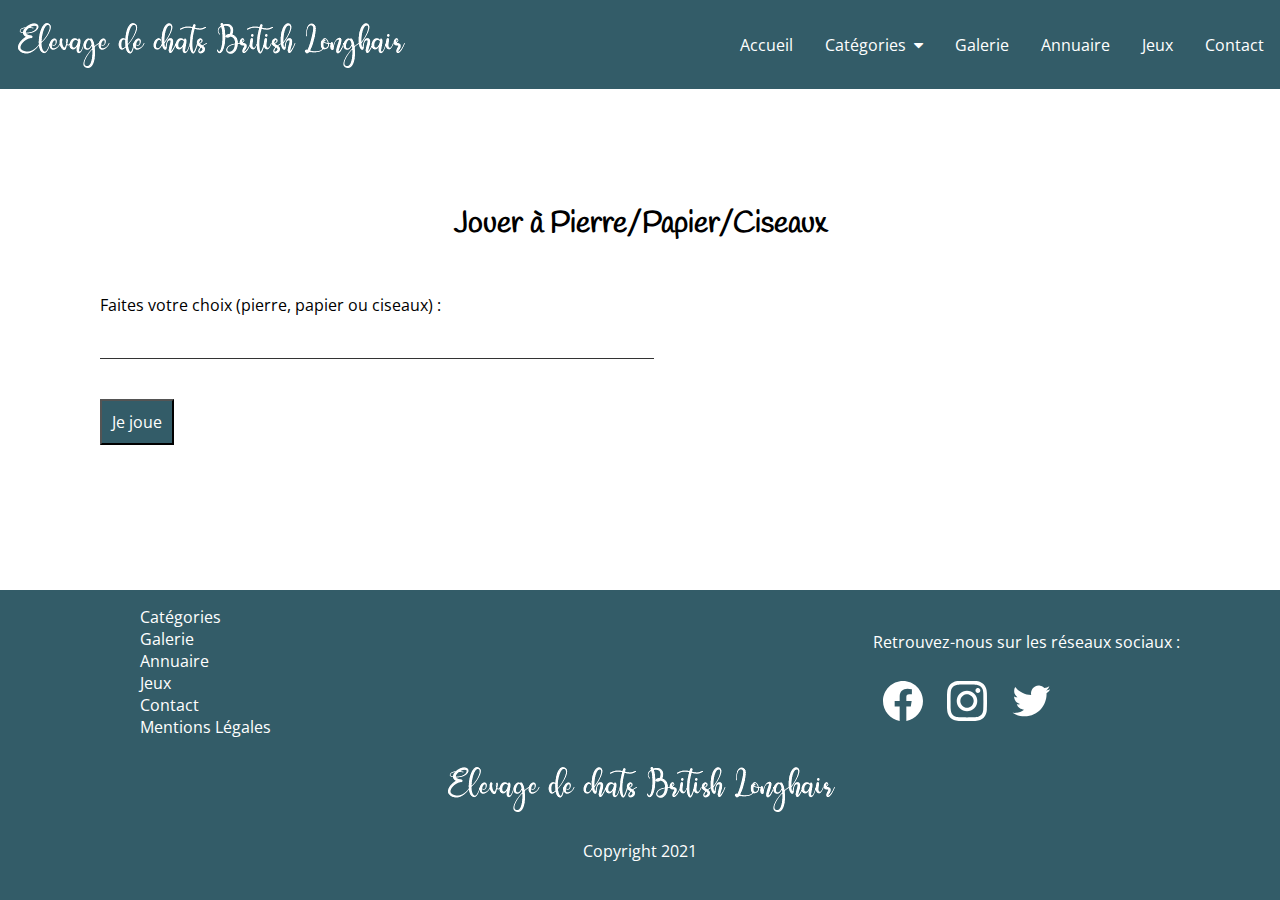
<file: pages/jeux.html>
<!DOCTYPE html>
<html lang="fr">
<head>
    <meta charset="UTF-8">
    <meta http-equiv="X-UA-Compatible" content="IE=edge">
    <meta name="viewport" content="width=device-width, initial-scale=1.0">
    <title>Galerie photos de chats British Longhair</title>
    <meta name="description" content="Découvrez des photos de magnifiques représentants de la race British Longhair, dans des couleurs très variée.">
    <link href="../styles/style.css" rel="stylesheet">
    <link href="../styles/lightbox.css" rel="stylesheet">
    <link rel="shortcut icon" type="image/png" href="../images/favicon.png"/>
    <link rel="preconnect" href="https://fonts.gstatic.com"> 
    <link rel="preconnect" href="https://fonts.gstatic.com"> 
    <link rel="preconnect" href="https://fonts.gstatic.com"> 
    <link rel="preconnect" href="https://fonts.gstatic.com"> 
    <link href="https://fonts.googleapis.com/css2?family=Handlee&family=Open+Sans:ital,wght@0,300;0,400;0,600;0,700;1,300;1,400&display=swap" rel="stylesheet">
    <script src="https://ajax.googleapis.com/ajax/libs/jquery/3.1.1/jquery.min.js" defer></script>
    <link rel="stylesheet" href="https://cdnjs.cloudflare.com/ajax/libs/font-awesome/4.7.0/css/font-awesome.min.css">
    <script src="../scripts/menudropdown.js" defer></script>
    <script src="../scripts/jeu.js" defer></script>
</head>
<body>
    <header class="sticky">
        <!--Barre de navigation-->
            <!-- Logo du site -->
            <div class="logo">
                <a href="../index.html"><img src="../images/logo-site-elevage-blh.png" alt="Logo Elevage de British Longhair"></a>
            </div>
            <!--Menu-->
            <nav>
                <a href="../index.html">Accueil</a>
                <div class="dropdown">
                    <a onclick="myFunction()" class="dropbtn">Catégories &nbsp;<i class="fa fa-caret-down"></i></a>
                    <div id="myDropdown" class="dropdown-content">
                        <a href="../categories/sante.html">Santé</a>
                        <a href="../categories/naissances.html">Naissances</a>
                        <a href="../categories/materiel.html">Matériel</a>
                    </div>
                </div>
                <a href="galerie.html">Galerie</a>
                <a href="annuaire-eleveurs.html">Annuaire</a>
                <a href="jeux.html">Jeux</a>
                <a href="contact.html">Contact</a>
                </ul>
            </nav>
    </header>
    <main>
        <div class="content_jeu">
            <h1>Jouer à Pierre/Papier/Ciseaux</h1>
            <form name=choix>
                <label for="user_choice">Faites votre choix (pierre, papier ou ciseaux) :</label><br>
                <input type="text" id="user_choice" name="choice"><br>
                <button id="valid_choice">Je joue</button>
            </form>
            <div class="jeu">
                
            </div>
        </div>  
    </main>
    <!-- #footer -->
    <footer>
        <div class="footer-content">
            <div class="liens">
                <ul>
                    <li><a href="#">Catégories</a></li>
                    <li><a href="galerie.html">Galerie</a></li>
                    <li><a href="annuaire-eleveurs.html">Annuaire</a></li>
                    <li><a href="jeux.html">Jeux</a></li>
                    <li><a href="contact.html">Contact</a></li>
                    <li><a href="mentions-legales.html">Mentions Légales</a></li>
                </ul>     
            </div>
            <div class="reseaux">
                <p>Retrouvez-nous sur les réseaux sociaux :</p>
                <button class="facebook" title="Facebook"></button>
                <button class="instagram" title="Instagram"></button>
                <button class="twitter" title="Twitter"></button>
            </div>
        </div>
        <div class="copyright"><a href="../index.html"><img src="../images/logo-site-elevage-blh.png" alt="logo élevage british longhair"></a><p>Copyright 2021</p></div>
    </footer>
</body>
</html>
</file>
<file: styles/style.css>
p {
    font-family: 'Open Sans', sans-serif;
    line-height: 25px;
    font-size: 1em;
}

a {
    font-family: 'Open Sans', sans-serif;
}

.center {
    text-align: center;
}

h1, h2, h3, h4, h5, h6 {
    font-family: 'Handlee', cursive;
}

h1 {
    font-size: 1.9em;
    text-align: center;
}

body { 
    margin: 0 0 0 0;
    display: flex;
  min-height: 100vh;
  flex-direction: column;
}
/*Header*/
header { 
    width: 100%; 
    background-color: rgb(51, 92, 104);
    display: flex;
    flex-direction: row;
    justify-content: space-between;
    z-index:5;
}
.sticky { position: -webkit-sticky; /* Safari */ position: sticky; top: 0; }

.logo {
    margin: 10px 0 10px 10px;
    color: white;
}

nav {
    display: flex;
    flex-direction: row;
    align-items: center;
}

nav a {
    color: white;
    text-decoration: none;
    float: left;
  font-size: 16px;
  color: white;
  text-align: center;
  padding: 14px 16px;
}

nav a:hover, .dropbtn:hover, .dropbtn:focus {
    border-bottom : 1px solid white;
}

.dropdown {
    position: relative;
    display: inline-block;
  }


.dropbtn {
    color: white;
    padding: 16px;
    font-size: 16px;
    border: none;
    cursor: pointer;
  }

.dropdown-content {
    display: none;
    position: absolute;
    min-width: 160px;
    top: 66px;
    background-color: #f1f1f1;
    box-shadow: 0px 8px 16px 0px rgba(0,0,0,0.2);
    z-index: 5;
  }

.dropdown-content a {
    color: black;
    padding: 12px 16px;
    text-decoration: none;
    display: block;
    min-width: 160px;
    text-align:left;
  }
.dropdown-content a:hover {
    background-color: #ddd;

}

.show {
    display:block;
}

main {
    width: 100%;
    margin : auto;
    display: flex;
    flex-direction: column;
    flex-wrap: wrap;
    flex: 1;
}
/*accueil*/
.intro {
    width: 100%;
    margin-bottom: 40px;
    background-color: rgb(51, 92, 104);
}
.content-intro {
    width: 1080px;
    margin: auto;
    color: white;
    padding-top: 20px;
    padding-bottom: 20px;
    display: flex;
    flex-wrap: wrap;
    justify-content: center;
}

.feed {
    width: 1080px;
    margin: auto;
}

.feed-intro {
    display: flex;
    flex-direction: column;
    align-items: center;
}

.refresh {
    text-align: right;
}

.feed-content {
    width: 1080px;
    margin: auto;
    display: flex;
    flex-direction: row;
    flex-wrap: wrap;

}

.one-post {
    border: 1px solid #333;
    width: 480px;
    margin: 10px 10px 10px 10px;
    padding: 15px 15px 15px 15px;
    height: auto;
    display : flex;
    flex-direction: column;
    align-items: center;
}

.date {
    margin-bottom: 0px;
    font-style: italic;
    font-size: 0.9em;
}

.author {
    margin-top: 0px;
    font-style: italic;
    font-size: 0.9em;
}

.one-post .bouton-accueil {
    padding: 12px 12px 12px 12px;
    background-color: rgb(51, 92, 104);
    color: white;;
    font-size : 1em;
}

.one-post .bouton-accueil:hover {
    background-color: rgb(60, 61, 61);
    color: white;
}
/*catégorie*/
.header-cat {
    background-image: url('../images/slide-lovemedo.jpg');
    background-size: cover;
    background-repeat: no-repeat;
    background-position: center;
    width: 100%;
    height: 300px;
    display: flex;
    align-items: center;
    justify-content: left;
    padding-left: 20px;
}
.header-cat h1 {
    font-size: 1.5em;
    color: white;
}

.intro-cat {
    width: 1080px;
    margin: auto;
}
/*ajout article*/
#form-post {
    width: 1080px;
    margin: auto;
    padding-bottom: 20px;
}

#form-post label {
    font-family: 'Open Sans', sans-serif;
}

#post-article {
    display: flex;
    flex-direction: column;
    align-items:flex-start;
}

input {
    width: auto;
    min-width: 550px;
    height: 30px;
    font-size: 1em;
    font-family: 'Open Sans', sans-serif;
    border-bottom: 1px solid #333;
    border-top: 0px;
    border-left: 0px;
    border-right: 0px;
    margin-top: 10px;
    margin-bottom: 20px;
}

#titre_article {
    width: auto;
    min-width: 550px;
}

#text_article {
    width: auto;
    min-width: 550px;
    height: 400px;
    font-size: 1em;
    font-family: 'Open Sans', sans-serif;
    border: 1px solid #333;
    margin-top: 10px;
    margin-bottom: 20px;
    padding: 10px;
}

#bouton-envoi {
    align-self: center;
}

#envoi_article {
    padding: 15px;
    font-size: 1em;
    font-family: 'Open Sans', sans-serif;
    background-color:rgb(51, 92, 104);
    color: white;
    
}

.titre-cat {
    width: 1080px;
    margin: auto;
}

.articles-cat {
    width: 1080px;
    margin: auto;
    display: flex;
    flex-direction: row;
    flex-wrap: wrap;
    justify-content: space-between;
}
/*suppression article*/
.bouton__suppr {
    border : none;
    background-color:transparent;
    background : url(../images/delete.svg) center center / 100% 100% no-repeat;
    width: 36px;
    height: 36px;
    text-indent: -6000px;
    margin: 10px;
    cursor: pointer;
}

/*Galerie*/
.intro-galerie {
    width: 1080px;
    margin: auto;
}
.affichage {
    display: flex;
    flex-direction: row;
    justify-content: flex-end;
    width: 1080px;
    margin: auto;
}

.affichage__mosaic {
    border : none;
    background : url(../images/mosaic.svg) center center / 100% 100% no-repeat;
    width: 28px;
    height: 28px;
    text-indent: -6000px;
    margin: 10px;
    cursor: pointer;
}

.affichage__column {
    border : none;
    background : url(../images/column.svg) center center / 100% 100% no-repeat;
    width: 28px;
    height: 28px;
    text-indent: -6000px;
    margin: 10px;
    cursor: pointer;
}

.ajout {
    border : none;
    background : url(../images/add.svg) center center / 100% 100% no-repeat;
    width: 28px;
    height: 28px;
    justify-self: start;
    text-indent: -6000px;
    margin: 10px;
    cursor: pointer;
    margin-right: auto;
}

.galerie {
    width: 1080px;
    margin: auto;
    margin-bottom: 50px;
}

.galerie_mosaic {
    width: 1080px;
    margin: auto;
    display : flex;
    flex-direction: row;
    flex-wrap: wrap;
}

.galerie_column {
    display: flex;
    flex-direction: column;
    align-items: center;
}

.galerie img {
    transition: 1s;
    padding: 10px;
    width: 247px;
}

.galerie_column img {
    transition: 1s;
    padding: 15px;
    width: 250px;
    width: 600px;
}

.galerie img:hover {
    filter: grayscale(100%);
    transform: scale(1.1);
}

/*Jeu*/
.content_jeu {
    width: 1080px;
    margin: auto;
    padding-bottom: 50px;
}

.content_jeu h1 {
    margin-bottom: 50px;
}

label {
    font-size: 1em;
    font-family: 'Open Sans', sans-serif;
}

#valid_choice {
    padding: 10px;
    font-size: 1em;
    font-family: 'Open Sans', sans-serif;
    background-color:rgb(51, 92, 104);
    color: white;
    margin-top: 20px;
    
}
/*Annuaire*/
.content_annuaire {
    width: 1080px;
    margin: auto;
    padding-bottom: 50px;
}

.elevage {
    display: flex;
    flex-direction: row;
    justify-content: space-between;
    align-items: center;
    padding-bottom: 20px;
}

.photo img {
    width: 300px;
    position: relative;
    vertical-align: middle;
}
.description-elevage {
    margin-left: 20px;
}

.lien_elevage {
    padding: 15px;
    background-color:rgb(51, 92, 104);
    color: white;
    text-decoration: none;
    float: right;
}


/*Footer*/
footer {
    background-color: rgb(51, 92, 104);
    color: white;
    bottom: 0;
}

.footer-content {
    width: 1080px;
    margin: auto;
    display: flex;
    flex-direction : row;
    flex-wrap: wrap;
    justify-content: space-between;
    align-items: center;
}

footer ul {
    list-style-type: none;
}

footer a {
    color: white;
    text-decoration: none;
}

footer a:hover {
    color: lightgrey;
}

.copyright {
    width: 1080px;
    margin: auto;
    text-align: center;
    padding-bottom: 20px;

}
.facebook {
    border : none;
    background : url(../images/facebook.svg) center center / 100% 100% no-repeat;
    width: 40px;
    height: 40px;
    margin: 10px;
    cursor: pointer;
}

.twitter {
    border : none;
    background : url(../images/twitter.svg) center center / 100% 100% no-repeat;
    width: 40px;
    height: 40px;
    margin: 10px;
    cursor: pointer;
}

.instagram {
    border : none;
    background : url(../images/instagram.svg) center center / 100% 100% no-repeat;
    width: 40px;
    height: 40px;
    margin: 10px;
    cursor: pointer;
}
</file>
<file: plugins/skdslider-master/src/skdslider.css>
#slider{
  margin:0;
  padding:0;
}

.skdslider {
  width:100%;
  position: relative;
  display: block;
  overflow:hidden;
}
.skdslider .slide {
   display: none;
}
.skdslider .slide img {
   width: 100%;
   height:100%;
   border:0;
}

.skdslider ul.slide-navs {
    bottom: 20px;
    left: 50%;
    position: absolute;
	  list-style-type: none;
    margin: 0;
    padding: 0;
}

.skdslider ul.slide-navs li {
  float: left;
	background: url("image/slide-bg.png") no-repeat scroll 0 0 transparent;
	height:12px;
	width:12px;
	margin-right:4px;
	cursor:pointer;
}
.skdslider ul.slide-navs li.active {
  background: url("image/slide-bg-active.png") no-repeat scroll 0 0 transparent;
}

.skdslider .slide-desc {
    background-color: white;
	opacity: 0.6;
    right: 0;
    padding: 0 15px 0 15px;
    position: absolute;
    bottom: 20%;
    max-width: 85%;
	  display:inline-block;
}
.skdslider .slide-desc > h2 {
    color: black;
    font-family: 'Oswald';
    font-size: 25px;
    margin-bottom: 10px;
    margin-top: 10px;
    text-transform: uppercase;
}

.skdslider .slide-desc > p {
    color: #333;
    font-family: 'Open Sans', sans-serif;
    font-size: 18px;
    line-height: 20px;
    margin-top: 5px;
	text-align: center;
}
.skdslider .slide-desc > p a.more {
  color:#990000;
	font-size:20px;
	text-decoration:none;
}
.skdslider .slide-desc > p a.more:hover {
  text-decoration:underline;
}

.skdslider a.prev{
  background: url("image/left.png") no-repeat scroll 0 0 transparent;
	width:35px;
	height:35px;
	display:block;
	cursor:pointer;
	position:absolute;
	top:50%;
	left:2%;
	margin-top:-17px;
}

.skdslider a.next{
  background: url("image/right.png") no-repeat scroll 0 0 transparent;
	width:35px;
	height:35px;
	display:block;
	cursor:pointer;
	position:absolute;
	top:50%;
	right:2%;
	margin-top:-17px;
}
.skdslider a.prev:hover {
  
}
.skdslider a.next:hover {
  
}

.skdslider a.play {
    background: url("image/play.png") no-repeat scroll center center transparent;
	width:35px;
	height:35px;
	display:none;
	cursor:pointer;
	position:absolute;
	top:50%;
	left:48%;
	margin-top:-17px;
}

.skdslider a.pause{
  background: url("image/pause.png") no-repeat scroll center center transparent;
	width:35px;
	height:35px;
	display:none;
	cursor:pointer;
	position:absolute;
	top:50%;
	left:48%;
	margin-top:-17px;
}
/*Some Responsive CSS */
@media screen and (max-width:767px) {
	.skdslider .slide-desc > h2 {
		font-size: 20px;
		margin-bottom: 5px;
		margin-top: 5px;
	}
	
	.skdslider .slide-desc > p {
		font-size: 14px;
		line-height: 15px;
		margin-top: 5px;
	}
	.skdslider .slide-desc > p a.more {
		font-size:14px;
	}
}
</file>
